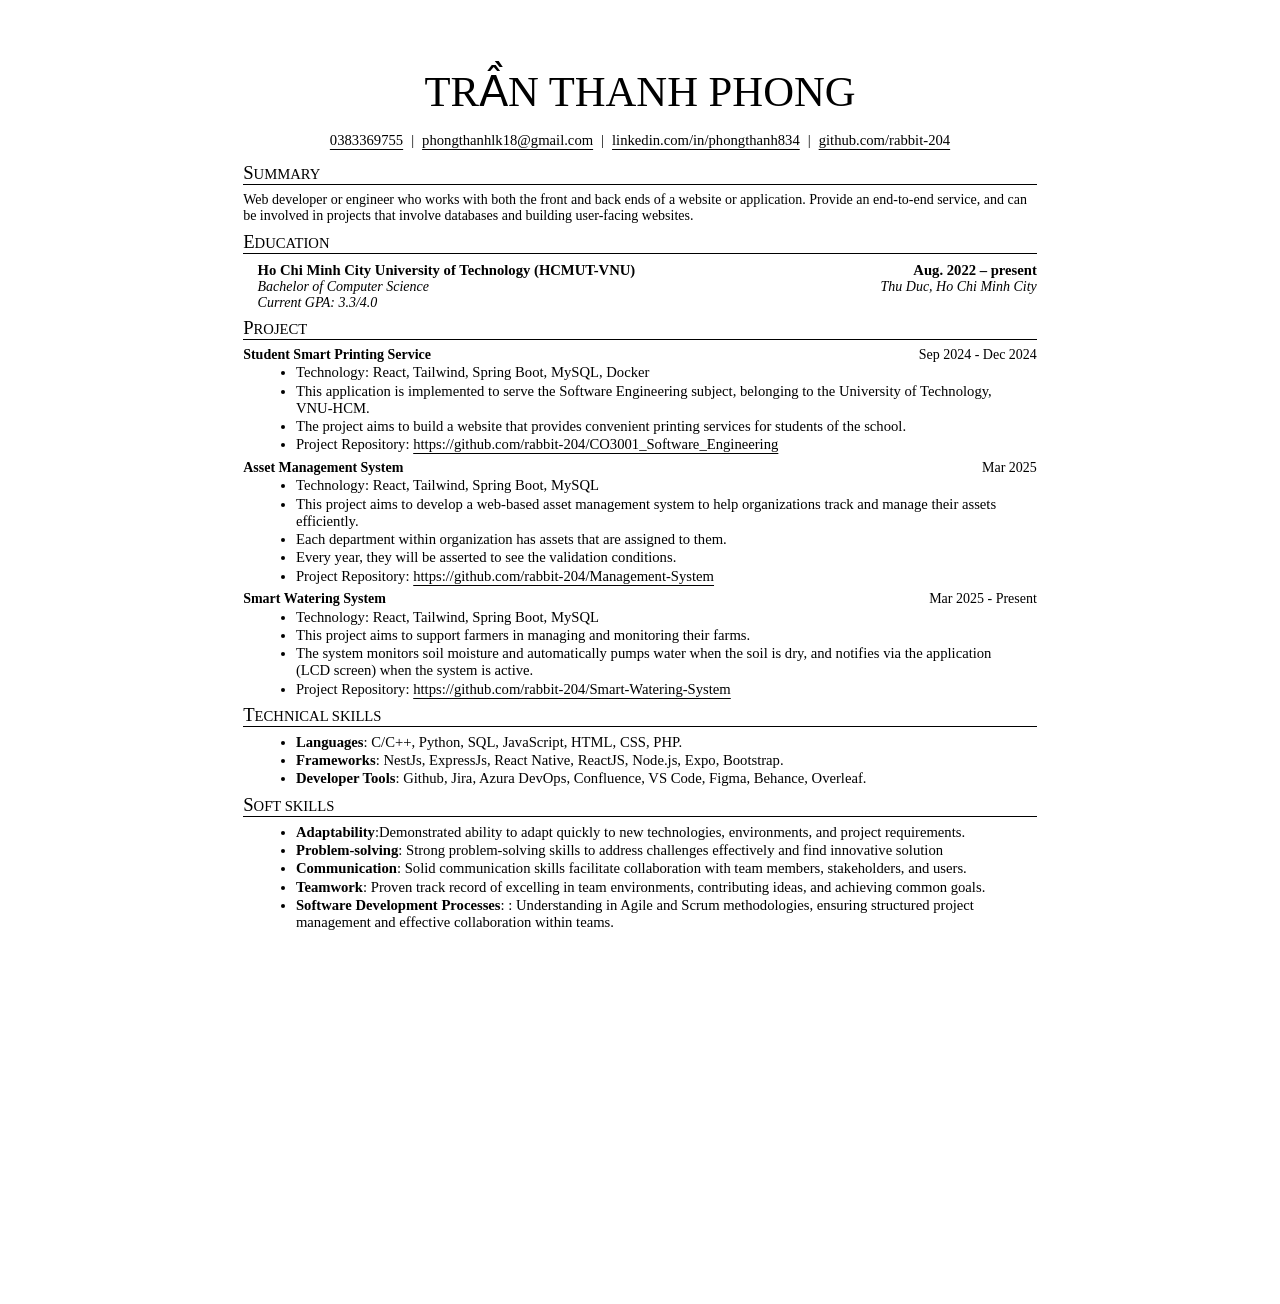
<file: index.html>
<!DOCTYPE html>
<html lang="en">

<head>
    <meta charset="UTF-8">
    <meta name="viewport" content="width=device-width, initial-scale=1.0">
    <title>Resume</title>
    <link rel="stylesheet" href="./style.css">
    <style>
        /* CSS styles */
    </style>
</head>

<body>
    <!-- Redacted information -->
    <!-- @REDACTED=true
@NAME=Nguyễn Tấn Dũng||Hidden Name
@EMAIL=nguyentandung037@gmail.com|| dung.nguyen42@hcmut.edu.vn

@REDACTED=false
@NAME=Nguyễn Tấn Dũng||Hidden Name
@EMAIL=nguyentandung037@gmail.com|| none

@PHONE=0394996424
@LINKEDIN=ngtandung
@GITHUB=dungnguyen73 -->

    <!-- Contact information -->
    <h1 style="text-transform: uppercase;">Trần Thanh Phong</h1>
    <br />
    <!-- <span class=""> <h>CONTACT :</h3> </span> -->
    <div class="section headerInfo">
        <ul>
            <li><a href="tel:+84383369755">0383369755</a></li>
            <li><a href="mailto:phongthanhlk18@gmail.com">phongthanhlk18@gmail.com</a></li>
            <li><a href="https://www.linkedin.com/in/phongthanh834">linkedin.com/in/phongthanh834</a></li>
            <li><a href="https://github.com/rabbit-204">github.com/rabbit-204</a></li>
        </ul>
    </div>

    <!-- Education section -->
    <h2>SUMMARY</h2>
    <p >Web developer or engineer who works with both the front and back ends of a website or application. Provide an end-to-end service, and can be involved in projects that involve databases and building user-facing websites.</p>
    <h2>Education</h2>
    <div>
        <h3>Ho Chi Minh City University of Technology (HCMUT-VNU) <span class="spacer"></span><span class="normal">Aug.
                2022 &ndash; present</span></h3>
        <p style="
    display: flex;
    flex-direction: row;
    justify-content: space-between;
    margin-left: 0.15in;
    font-style: italic;
    ">Bachelor of Computer Science <span class="spacer"></span>Thu Duc, Ho Chi Minh City</p>
        <p style="
    margin-left: 0.15in;
    font-style: italic;
    ">Current GPA: 3.3/4.0</p>
    </div>
    <!-- <div>
    <h3>Nguyen Binh Khiem High School for the Gifted <span class="spacer"></span><span class="normal">Aug. 2018 &ndash; May 2021</span></h3>
    <p style = "
    display: flex;
    flex-direction: row;
    justify-content: space-between;
    margin-left: 0.15in;
    font-style: italic;
    "
    >GPA: 9.1/10<span class="spacer"></span>Tam Ky, Quang Nam</p>
</div> -->

    <!-- Projects section -->
    <h2>PROJECT</h2>
    <p style="display: flex; justify-content: space-between"><strong>Student Smart Printing Service</strong> <span>Sep 2024 - Dec 2024</span></p>
    <ul>
        <li>Technology: React, Tailwind, Spring Boot, MySQL, Docker</li>
        <li>This application is implemented to serve the Software Engineering subject, belonging to the University of
            Technology, VNU-HCM. </li>
        <li>The project aims to build a website that provides convenient printing services for students of the school.
        </li>
        <li>Project Repository: <a
                href="https://github.com/rabbit-204/CO3001_Software_Engineering">https://github.com/rabbit-204/CO3001_Software_Engineering</a>
        </li>
    </ul>
    <p style="display: flex; justify-content: space-between"><strong>Asset Management System</strong> <span>Mar 2025</span></p>
    <ul>
        <li>Technology: React, Tailwind, Spring Boot, MySQL</li>
        <li>This project aims to develop a web-based asset management system to help organizations track and manage
            their assets efficiently. </li>
        <li>Each department within organization has assets that are assigned to them. </li>
        <li>Every year, they will be asserted to see the validation conditions.</li>
        <li>Project Repository: <a
                href="https://github.com/rabbit-204/Management-System">https://github.com/rabbit-204/Management-System</a>
        </li>
    </ul>
    <p style="display: flex; justify-content: space-between"><strong>Smart Watering System</strong> <span>Mar 2025 - Present</span></p>
    <ul>
        <li>Technology: React, Tailwind, Spring Boot, MySQL</li>
        <li>This project aims to support farmers in managing and monitoring their farms. </li>
        <li>The system monitors soil moisture and automatically pumps water when the soil is dry, and notifies via the
            application (LCD screen) when the system is active.</li>
        <li>Project Repository: <a href="https://github.com/rabbit-204/Smart-Watering-System">https://github.com/rabbit-204/Smart-Watering-System</a></li>
    </ul>

    <!-- Technical Skills section -->
    <h2>Technical Skills</h2>
    <ul>
        <li><span class="indent"></span><strong>Languages</strong>: C/C++, Python, SQL, JavaScript, HTML, CSS, PHP.</li>
        <li><span class="indent"></span><strong>Frameworks</strong>: NestJs, ExpressJs, React Native, ReactJS, Node.js,
            Expo, Bootstrap.</li>
        <li><span class="indent"></span><strong>Developer Tools</strong>: Github, Jira, Azura DevOps, Confluence, VS
            Code, Figma, Behance, Overleaf.</li>
    </ul>
    <!-- Soft Skills section -->
    <h2>Soft Skills</h2>
    <ul>
        <li><span class="indent"></span><strong>Adaptability</strong>:Demonstrated ability to adapt quickly to new
            technologies, environments, and project
            requirements.
        </li>
        <li><span class="indent"></span><strong>Problem-solving</strong>: Strong problem-solving skills to address
            challenges effectively and find innovative
            solution</li>
        <li><span class="indent"></span><strong>Communication</strong>: Solid communication skills facilitate
            collaboration with team members, stakeholders, and users.</li>
        <li><span class="indent"></span><strong>Teamwork</strong>: Proven track record of excelling in team
            environments, contributing ideas, and achieving
            common goals.
        </li>
        <li><span class="indent"></span><strong>Software Development Processes</strong>: : Understanding in Agile and
            Scrum methodologies, ensuring structured
            project management and effective collaboration within teams.</li>
    </ul>

</body>

</html>
</file>
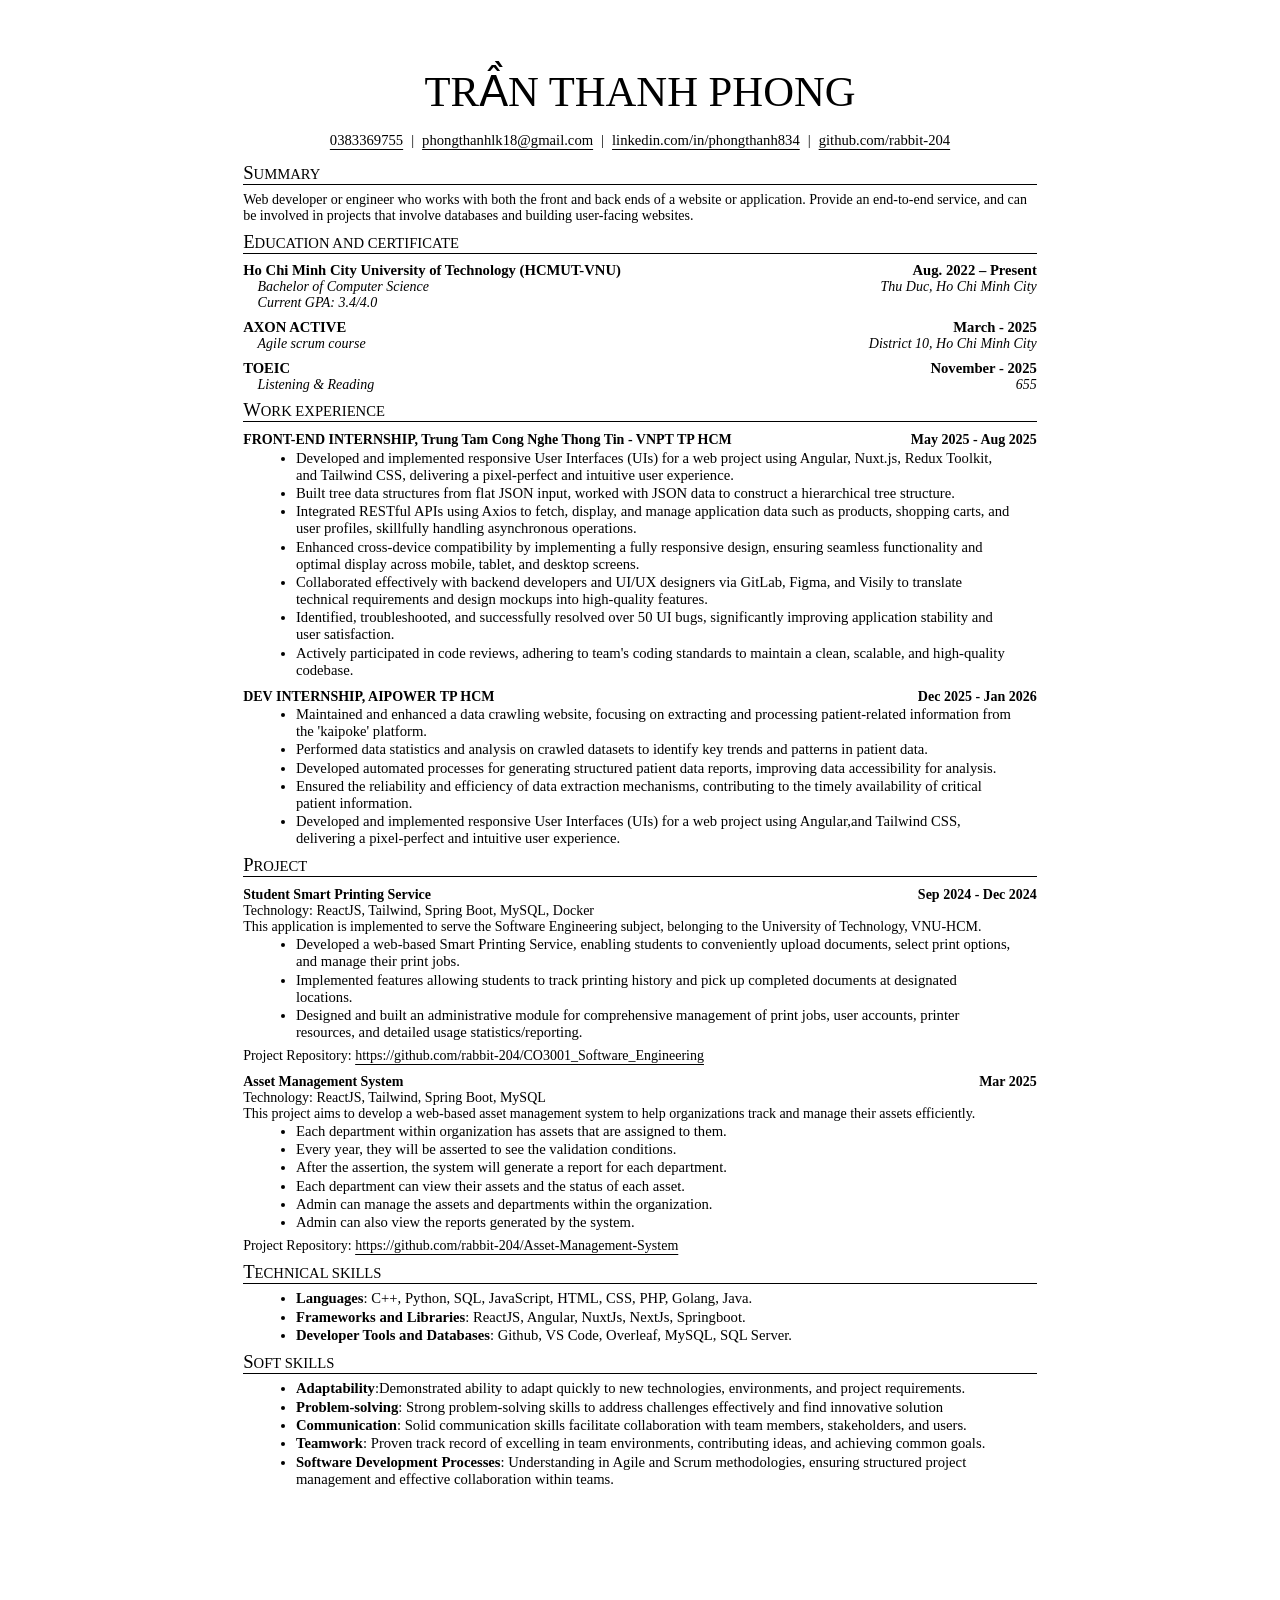
<file: resume.html>
<!DOCTYPE html>
<html lang="en">

<head>
    <meta charset="UTF-8">
    <meta name="viewport" content="width=device-width, initial-scale=1.0">
    <title>Resume</title>
    <link rel="stylesheet" href="./style.css">
    <style>
        /* CSS styles */
    </style>
</head>

<body>

    <!-- Contact information -->
    <h1 style="text-transform: uppercase;">Trần Thanh Phong</h1>
    <br />
    <!-- <span class=""> <h>CONTACT :</h3> </span> -->
    <div class="section headerInfo">
        <ul>
            <li><a href="tel:+84383369755">0383369755</a></li>
            <li><a href="mailto:phongthanhlk18@gmail.com">phongthanhlk18@gmail.com</a></li>
            <li><a href="https://www.linkedin.com/in/phongthanh834">linkedin.com/in/phongthanh834</a></li>
            <li><a href="https://github.com/rabbit-204">github.com/rabbit-204</a></li>
        </ul>
    </div>

    <!-- Education section -->
    <h2>SUMMARY</h2>
    <p>Web developer or engineer who works with both the front and back ends of a website or application. Provide an
        end-to-end service, and can be involved in projects that involve databases and building user-facing websites.
    </p>
    <h2>Education and Certificate</h2>
    <div>
        <h3 style="margin-left: 0;">Ho Chi Minh City University of Technology (HCMUT-VNU) <span
                class="spacer"></span><span class="normal">Aug.
                2022 &ndash; Present</span></h3>
        <p style="
    display: flex;
    flex-direction: row;
    justify-content: space-between;
    margin-left: 0.15in;
    font-style: italic;
    ">Bachelor of Computer Science <span class="spacer"></span>Thu Duc, Ho Chi Minh City</p>
        <p style="
    margin-left: 0.15in;
    font-style: italic;
    ">Current GPA: 3.4/4.0</p>
        <h3 style="margin-left: 0;">AXON ACTIVE <span
                class="spacer"></span><span class="normal">March - 2025</span></h3>
        <p style="
    display: flex;
    flex-direction: row;
    justify-content: space-between;
    margin-left: 0.15in;
    font-style: italic;
    ">Agile scrum course<span class="spacer"></span>District 10, Ho Chi Minh City</p>
        <h3 style="margin-left: 0;">TOEIC<span
                class="spacer"></span><span class="normal">November - 2025</span></h3>
        <p style="
    display: flex;
    flex-direction: row;
    justify-content: space-between;
    margin-left: 0.15in;
    font-style: italic;
    ">Listening & Reading<span class="spacer"></span>655</p>
    </div>

    <!-- Work Experience section -->
    <h2>WORK EXPERIENCE</h2>
    <div style="margin-top:10px">
        <p style="display: flex; justify-content: space-between"><strong>FRONT-END INTERNSHIP, Trung Tam Cong Nghe Thong Tin - VNPT TP HCM</strong>
            <span><strong> May 2025 - Aug 2025</strong></span>
        </p>
        <ul>
            <li>Developed and implemented responsive User Interfaces (UIs) for a web project using Angular, Nuxt.js, Redux Toolkit, and Tailwind CSS, delivering a pixel-perfect and intuitive user experience.</li>
            <li>Built tree data structures from flat JSON input, worked with JSON data to construct a hierarchical tree structure.</li>
            <li>Integrated RESTful APIs using Axios to fetch, display, and manage application data such as products, shopping carts, and user profiles, skillfully handling asynchronous operations.</li>
            <li>Enhanced cross-device compatibility by implementing a fully responsive design, ensuring seamless functionality and optimal display across mobile, tablet, and desktop screens.</li>
            <li>Collaborated effectively with backend developers and UI/UX designers via GitLab, Figma, and Visily to translate technical requirements and design mockups into high-quality features.</li>
            <li>Identified, troubleshooted, and successfully resolved over 50 UI bugs, significantly improving application stability and user satisfaction.</li>
            <li>Actively participated in code reviews, adhering to team's coding standards to maintain a clean, scalable, and high-quality codebase.</li>
        </ul>
    </div>
    <div style="margin-top:10px">
        <p style="display: flex; justify-content: space-between"><strong>DEV INTERNSHIP, AIPOWER TP HCM</strong>
            <span><strong> Dec 2025 - Jan 2026</strong></span>
        </p>
        <ul>
            <li>Maintained and enhanced a data crawling website, focusing on extracting and processing patient-related information from the 'kaipoke' platform.</li>
            <li>Performed data statistics and analysis on crawled datasets to identify key trends and patterns in patient data.</li>
            <li>Developed automated processes for generating structured patient data reports, improving data accessibility for analysis.</li>
            <li>Ensured the reliability and efficiency of data extraction mechanisms, contributing to the timely availability of critical patient information.</li>
            <li>Developed and implemented responsive User Interfaces (UIs) for a web project using Angular,and Tailwind CSS, delivering a pixel-perfect and intuitive user experience.</li>
        </ul>
    </div>
    
    <!-- Projects section -->
    <h2>PROJECT</h2>
    <div style="margin-top:10px">
        <p style="display: flex; justify-content: space-between"><strong>Student Smart Printing Service</strong>
            <span><strong> Sep 2024 - Dec 2024</strong></span>
        </p>
        <div>Technology: ReactJS, Tailwind, Spring Boot, MySQL, Docker</div>
        <p>This application is implemented to serve the Software Engineering subject, belonging to the University of
            Technology, VNU-HCM. </p>
        <ul>
            <li>Developed a web-based Smart Printing Service, enabling students to conveniently upload documents, select print options, and manage their print jobs.</li>
            <li>Implemented features allowing students to track printing history and pick up completed documents at designated locations.</li>
            <li>Designed and built an administrative module for comprehensive management of print jobs, user accounts, printer resources, and detailed usage statistics/reporting.</li>
        </ul>
        <div>Project Repository: <a
                href="https://github.com/rabbit-204/CO3001_Software_Engineering">https://github.com/rabbit-204/CO3001_Software_Engineering</a>
        </div>
    </div>
    <div style="margin-top:10px">

        <p style="display: flex; justify-content: space-between"><strong>Asset Management System</strong> <span><strong>
                    Mar 2025</strong></span></p>
        <div>Technology: ReactJS, Tailwind, Spring Boot, MySQL</div>
        <p>This project aims to develop a web-based asset management system to help organizations track and manage
            their assets efficiently. </p>
        <ul>
            <li>Each department within organization has assets that are assigned to them. </li>
            <li>Every year, they will be asserted to see the validation conditions.</li>
            <li>After the assertion, the system will generate a report for each department.</li>
            <li>Each department can view their assets and the status of each asset.</li>
            <li>Admin can manage the assets and departments within the organization.</li>
            <li>Admin can also view the reports generated by the system.</li>
        </ul>
        <div>Project Repository: <a
                href="https://github.com/rabbit-204/Asset-Management-System">https://github.com/rabbit-204/Asset-Management-System</a>
        </div>
    </div>
    <!-- <div style="margin-top:10px">

        <p style="display: flex; justify-content: space-between"><strong>Grade-Portal-Tele</strong> <span><strong>
                    Sep 2024 - Dec 2024</strong></span></p>
        <div>Technology: Golang, Docker, Github Actions, MongoDB</div>
        <div>This project is part of a larger system: Building a score lookup system for students of Ho Chi Minh City
            University of Technology - Vietnam National University. This is a module to build a Telegram bot to provide
            a quick and convenient way to bring benefits.</div>
        <ul>

            <li>Score Lookup: Provides simple, easy-to-use commands to lookup and display concise yet complete scores.
            </li>
            <li>Detailed tracking: Students can view scores for each subject (including component scores, test scores,
                exam scores) even when the official system has not updated in time.</li>
            <li>The system saves the score lookup history so that students can review it quickly.</li>
            <li>The login mechanism helps ensure the security of the score.</li>
            <li>Quick Update: Helps students track their scores quickly after each test.</li>
        </ul>
        <div>Project Repository: <a
                href="https://github.com/rabbit-204/grade-portal-tele">https://github.com/rabbit-204/grade-portal-tele</a>
        </div>

    </div> -->
    <!-- Technical Skills section -->
    <h2>Technical Skills</h2>
    <ul>
        <li><span class="indent"></span><strong>Languages</strong>: C++, Python, SQL, JavaScript, HTML, CSS, PHP,
            Golang, Java.</li>
        <li><span class="indent"></span><strong>Frameworks and Libraries</strong>: ReactJS, Angular, NuxtJs, NextJs, Springboot.</li>
        <li><span class="indent"></span><strong>Developer Tools and Databases</strong>: Github, VS Code, Overleaf,
            MySQL, SQL Server.</li>
    </ul>
    <!-- Soft Skills section -->
    <h2>Soft Skills</h2>
    <ul>
        <li><span class="indent"></span><strong>Adaptability</strong>:Demonstrated ability to adapt quickly to new technologies, environments, and project requirements.
        </li>
        <li><span class="indent"></span><strong>Problem-solving</strong>: Strong problem-solving skills to address challenges effectively and find innovative solution</li>
        <li><span class="indent"></span><strong>Communication</strong>: Solid communication skills facilitate
            collaboration with team members, stakeholders, and users.</li>
        <li><span class="indent"></span><strong>Teamwork</strong>: Proven track record of excelling in team environments, contributing ideas, and achieving common goals.
        </li>
        <li><span class="indent"></span><strong>Software Development Processes</strong>: Understanding in Agile and Scrum methodologies, ensuring structured project management and effective collaboration within teams.</li>
    </ul>

</body>

</html>
</file>
<file: style.css>
/* You can poke around this CSS if you want to customize your formatting / styling further */
/* You can even import custom fonts! */

@import url('https://www.resume.lol/fonts/cm/fonts.css');

/* meta */
body {
    font-family: "Computer Modern Serif", serif;
    font-size: 11pt;
    font-weight: 500;
}

.spacer {
    margin: 0px auto;
    /* margin-left: 0.55in; */
}

/* styling content */
h1, h2, h3, h4, p, a, li {
    color: black;
}

h2 {
    padding: 0;
    margin-bottom: 5pt;
    margin-top: 5pt;
}

h3, h4 {
    margin: 0;
    margin-left: 0.15in;
}

h1 {
    color: black;
    text-align: center;
    font-size: 32pt;
    margin: 0;
    padding: 0;
    margin-top: -0.1in;
    font-family: 'Times New Roman', Times, serif;
    font-weight: 500;
}

h2 {
    border-bottom: 1px solid #000000;
    text-transform: uppercase;
    font-size: 11pt;
    font-weight: normal;
}

h2::first-letter {
    font-size: 14pt;
}

h3 {
    display: flex;
    font-size: 11pt;
    padding: 0;
    justify-content: space-between;
    margin-top: 8px;
}

/* .indent {
    margin-left: 0.15in;
} */

.tech-stack {
    font-style: normal;
    font-weight: normal;
}

h4 {
    display: flex;
    font-size: 11pt;
    font-weight: normal;
    font-style: italic;
    padding: 0;
    margin-top: 0;
    margin-bottom: 0;
    justify-content: space-between;
}

p {
    margin: 0;
    padding: 0;
    
}

a {
    color: black;
    text-underline-offset: 4px;
}

ul {
    margin: 1pt 0;
    margin-left: 0.3in;
    padding-left: 24px;
    padding-right: 24px;
    font-size: 11pt;
    
}
ul > li {
    margin-bottom: 1pt;
}

ul > li:first-child {
    padding-top: -4px;
}

ul > li:last-child {
    margin-bottom: 5pt;
}


/* header info content */
.headerInfo > ul {
    display: flex;
    text-align: center;
    justify-content: center;
    margin: 0px auto 0pt !important;
    margin-top: -1pt;
    padding: 0;
}

.headerInfo > ul > li {
    display: inline;
    white-space: pre;
    list-style-type: none;
}

.headerInfo > ul > li:not(:last-child) {
    margin-right: 8px;
}

.headerInfo > ul > li:not(:last-child):after {
    content: "|";
    margin-left: 8px;
}

@page {
    size: letter;
    margin: 0.5in;
  }
  @media screen and (min-width: 768px) {
    body {
      width: 21cm; /* A4 width */
      min-height: 29.7cm; /* A4 height */
      margin: auto;
      font-size: 14px; /* Adjust font size as needed */
      padding: 2cm; /* Add padding for content */
      margin-bottom: 30px;
      /* margin-top: 20px; */
    }
  }
  
  body{
    /* margin-bottom: 30px; */
  }
</file>
